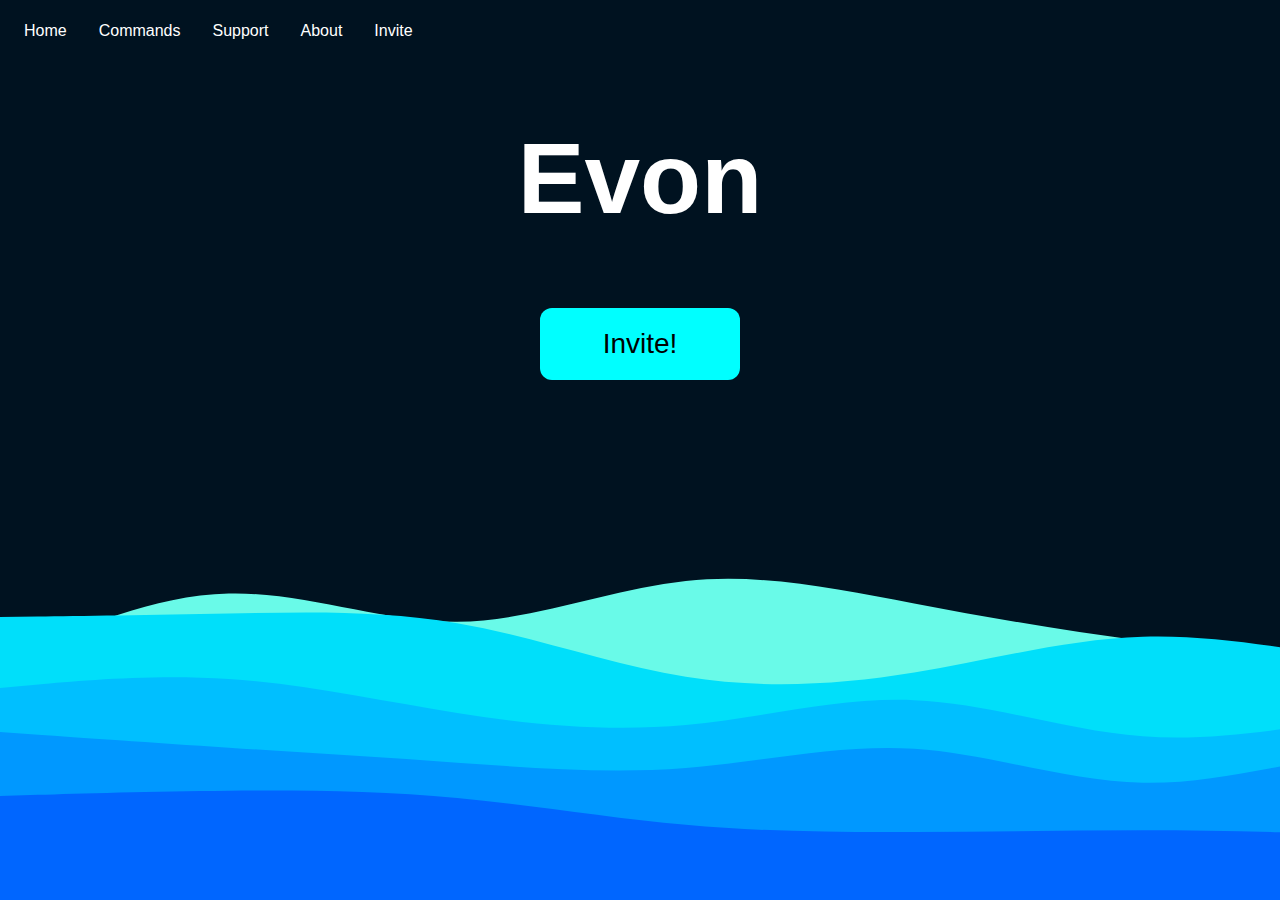
<file: index.html>
<!DOCTYPE html>
<html>
    <head>
        <meta charset="utf-8">
        <meta http-equiv="X-UA-Compatible" content="IE=edge">
        <title>Evon</title>
        <link rel="shortcut icon" href="assets/evon.png" type="image/x-icon" />
        <meta name="description" content="Evon a Fun & Moderation Bot">
        <meta name="theme-color" content="#26ffff">
        <meta name="viewport" content="width=device-width, initial-scale=1">
        <meta name="twitter:image" content="https://media.discordapp.net/attachments/813079425029242910/889137260950323230/favicon.png">
        <link rel="stylesheet" href="style.css">
    </head>
    <body>
        <div class="navbar">
            <ul class="navul">
                <li class="navli"><a href="index.html" id="active">Home</a></li>
                <li class="navli"><a href="commands.html">Commands</a></li>
                <li class="navli"><a href="https://discord.com/invite/hvVHaeu4n9">Support</a></li>
                <li class="navli"><a href="pages/about.html">About</a></li>
                <li class="navli"><a href="https://discord.com/oauth2/authorize?client_id=883313942435352606&permissions=2617634038&scope=bot%20applications.commands">Invite</a></li>
            </ul>
        </div>
        <div class="main">
            <h1>Evon</h1>
            <button id="button" style="vertical-align:middle"><span>Invite! </span></button>
        </div>
        <script src="script.js" async defer></script>
    </body>
</html>
</file>
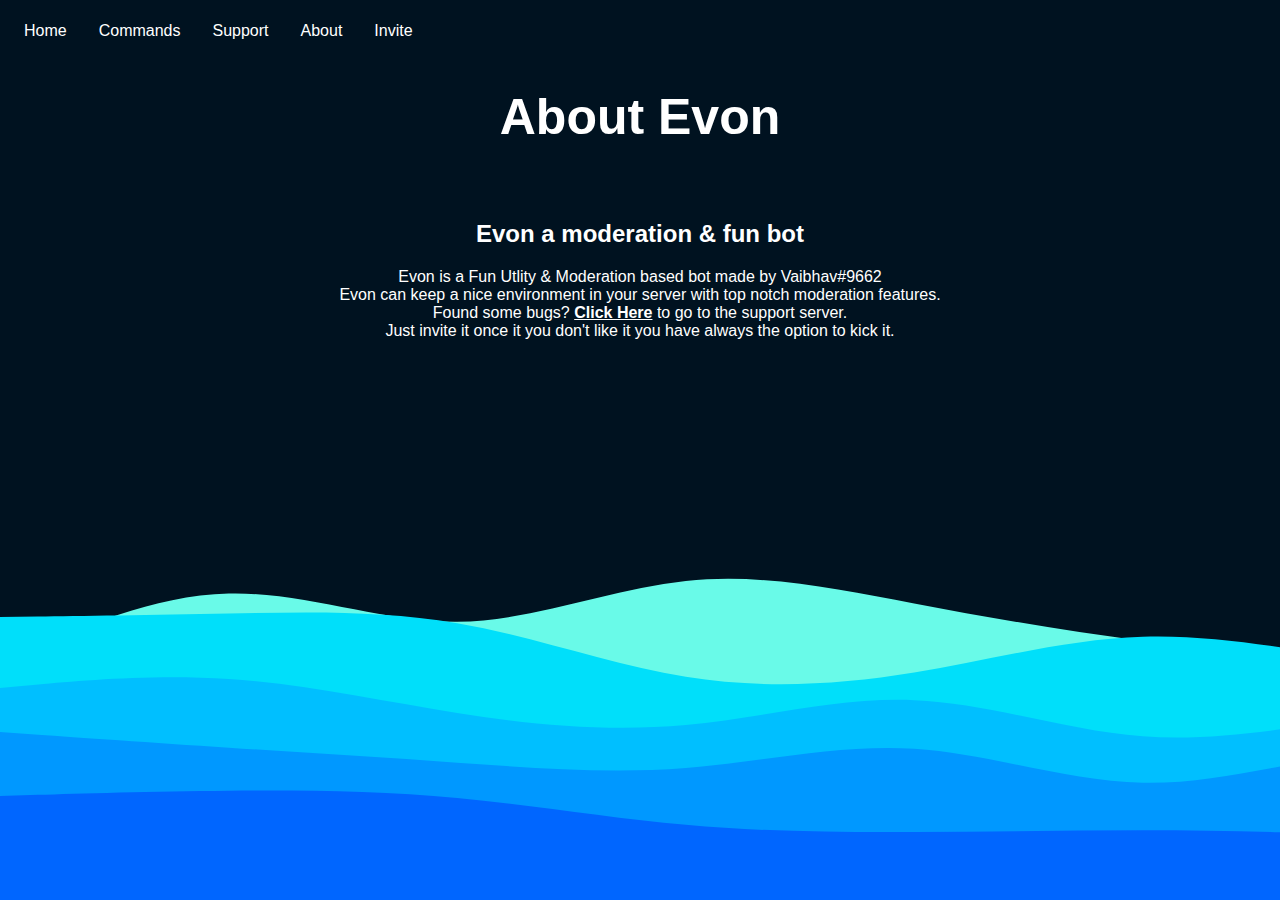
<file: pages/about.html>
<!DOCTYPE html>
<html>
    <head>
        <meta charset="utf-8">
        <meta http-equiv="X-UA-Compatible" content="IE=edge">
        <title>About Evon</title>
        <link rel="shortcut icon" href="Css/assets/favicon.png" type="image/x-icon" />
        <meta name="description" content="About Evon">
        <meta name="theme-color" content="#26ffff">
        <meta name="viewport" content="width=device-width, initial-scale=1">
        <meta name="twitter:image" content="https://media.discordapp.net/attachments/813079425029242910/889137260950323230/favicon.png">
        <link rel="stylesheet" href="Css/creators.css">
    </head>
    <body>
        <div class="navbar">
            <ul class="navul">
                <li class="navli"><a href="https://evonbot.tk/" id="active">Home</a></li>
                <li class="navli"><a href="https://evonbot.tk/commands.html">Commands</a></li>
                <li class="navli"><a href="https://discord.com/invite/hvVHaeu4n9">Support</a></li>
                <li class="navli"><a href="about.html">About</a></li>
                <li class="navli"><a href="https://discord.com/oauth2/authorize?client_id=883313942435352606&permissions=2617634038&scope=bot%20applications.commands">Invite</a></li>
            </ul>
        </div>
        <div class="main">
            <h1>About Evon</h1>
            <p>ㅤ</p>
            <h2>Evon a moderation & fun bot</h2>
            <p>Evon is a Fun Utlity & Moderation based bot made by Vaibhav#9662<br>Evon can keep a nice environment in your server with top notch moderation features.<br> Found some bugs? <a href="Link Here" style="color: white;"><b>Click Here</b></a> to go to the support server.<br> Just invite it once it you don't like it you have always the option to kick it.</p>

        </div>
        <script src="" async defer></script>
    </body>
</html>
</file>
<file: style.css>
body {
    background-image: url("assets/background.svg");
    font-family: 'Trebuchet MS', 'Lucida Sans Unicode', 'Lucida Grande', 'Lucida Sans', Arial, sans-serif;
}
.main {
    color: white;
    text-align: center;
}
.main h1 {
    font-size: 100px;
}
.main p {
    text-align: center;
    font-family: -apple-system, BlinkMacSystemFont, 'Segoe UI', Roboto, Oxygen, Ubuntu, Cantarell, 'Open Sans', 'Helvetica Neue', sans-serif;
}
.navul {
    list-style-type: none;
    margin: 0;
    padding: 0;
    overflow: hidden;
    background-color: transparent;
}
  
.navli {
    float: left;
}
  
.navli a {
    display: block;
    color: white;
    text-align: center;
    padding: 14px 16px;
    text-decoration: none;
    font-family:'Segoe UI', Tahoma, Geneva, Verdana, sans-serif;
}
  
.navli a:hover {
    background-color: cyan;
    color: black;
}

.navli #active {
    background-color: transparent;
    color: rgb(255, 255, 255);
}
.maintext {
    color: white;
    font-size: 75px;
}
#button {
    display: inline-block;
    border-radius: 4px;
    background-color: cyan;
    border: none;
    color: rgb(0, 0, 0);
    text-align: center;
    font-size: 28px;
    padding: 20px;
    width: 200px;
    transition: all 0.5s;
    cursor: pointer;
    margin: 5px;
    font-family: 'Trebuchet MS', 'Lucida Sans Unicode', 'Lucida Grande', 'Lucida Sans', Arial, sans-serif;
}
  
  #button span {
    cursor: pointer;
    display: inline-block;
    position: relative;
    transition: 0.5s;
  }
  
  #button span:after {
    content: '\00bb';
    position: absolute;
    opacity: 0;
    top: 0;
    right: -20px;
    transition: 0.5s;
  }
  
  #button:hover span {
    padding-right: 25px;
  }
  
  #button:hover span:after {
    opacity: 1;
    right: 0;
  }
#button {border-radius: 12px};
.main img {
    display: block;
    margin-left: auto;
    margin-right: auto;
  }
</file>
<file: pages/Css/creators.css>
body {
    background-image: url("assets/background.svg");
    font-family: 'Trebuchet MS', 'Lucida Sans Unicode', 'Lucida Grande', 'Lucida Sans', Arial, sans-serif;
}
.main {
    color: white;
    text-align: center;
}
.main h1 {
    font-size: 50px;
}
.main p {
    text-align: center;
    font-family: -apple-system, BlinkMacSystemFont, 'Segoe UI', Roboto, Oxygen, Ubuntu, Cantarell, 'Open Sans', 'Helvetica Neue', sans-serif;
}
.navul {
    list-style-type: none;
    margin: 0;
    padding: 0;
    overflow: hidden;
    background-color: transparent;
}
  
.navli {
    float: left;
}
  
.navli a {
    display: block;
    color: white;
    text-align: center;
    padding: 14px 16px;
    text-decoration: none;
    font-family:'Segoe UI', Tahoma, Geneva, Verdana, sans-serif;
}
  
.navli a:hover {
    background-color: cyan;
    color: black;
}

.navli #active {
    background-color: transparent;
    color: rgb(255, 255, 255);
}
.maintext {
    color: white;
    font-size: 75px;
}
</file>
